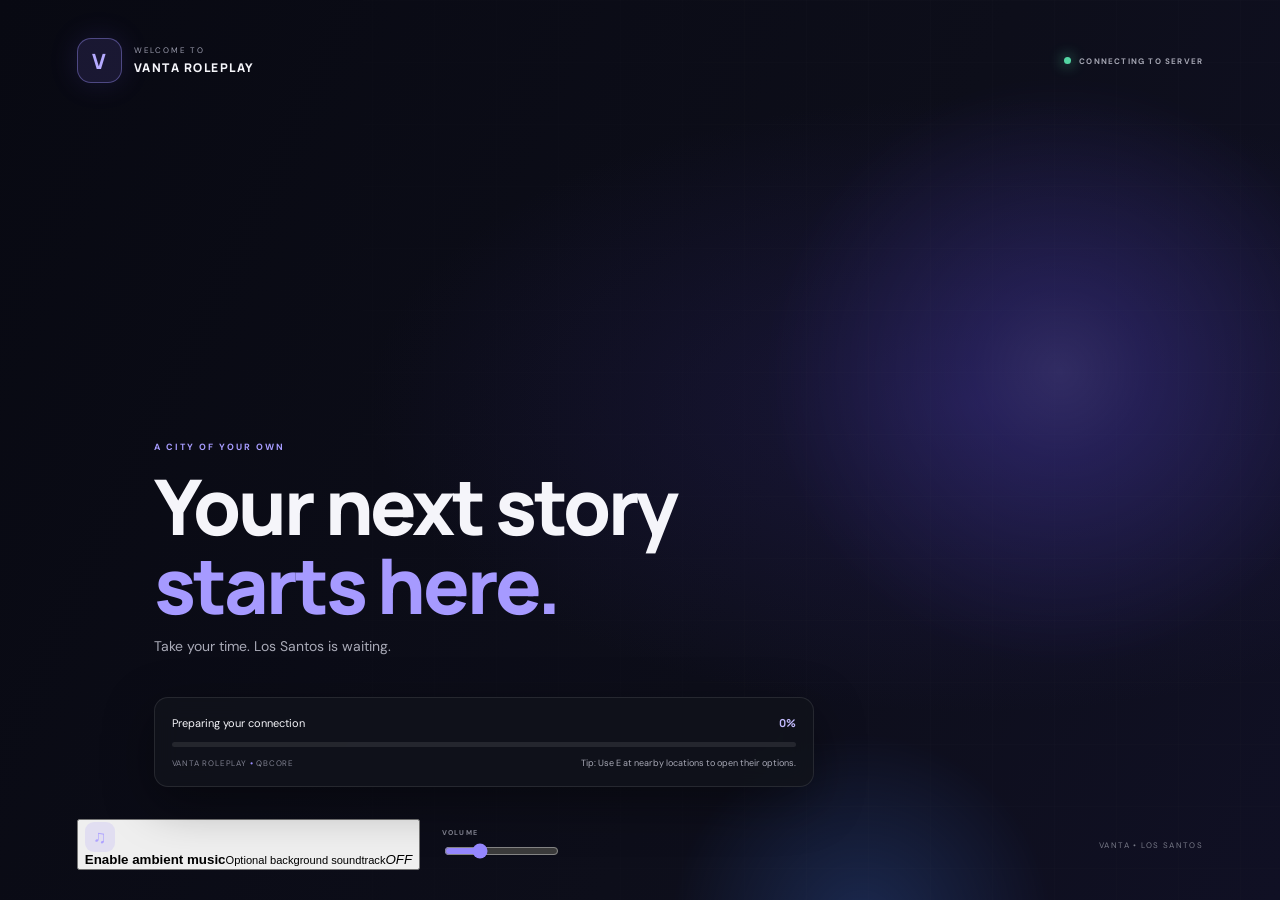
<file: vanta-loading/html/index.html>
<!doctype html><html lang="en"><head><meta charset="utf-8"><meta name="viewport" content="width=device-width,initial-scale=1"><title>Vanta Roleplay</title><link rel="stylesheet" href="style.css"></head><body>
<div class="backdrop"><div class="orb orb-one"></div><div class="orb orb-two"></div><div class="grid"></div></div>
<main class="layout">
<header><div class="brand"><span class="mark">V</span><span><small>WELCOME TO</small><strong>VANTA ROLEPLAY</strong></span></div><span class="online"><i></i> CONNECTING TO SERVER</span></header>
<section class="hero"><small class="eyebrow">A CITY OF YOUR OWN</small><h1>Your next story<br><em>starts here.</em></h1><p>Take your time. Los Santos is waiting.</p></section>
<section class="load-card"><div class="load-top"><span id="status">Preparing your connection</span><strong id="percent">0%</strong></div><div class="track"><i id="fill"></i></div><div class="load-bottom"><span>VANTA ROLEPLAY <b>•</b> QBCORE</span><span id="tip">Tip: Use E at nearby locations to open their options.</span></div></section>
<footer><button id="music"><span class="music-icon">♫</span><span><b id="musicLabel">Enable ambient music</b><small>Optional background soundtrack</small></span><i id="musicToggle">OFF</i></button><label class="volume"><span>VOLUME</span><input id="volume" type="range" min="0" max="100" value="28"></label><span class="version">VANTA • LOS SANTOS</span></footer>
</main><script src="app.js"></script></body></html>
</file>
<file: vanta-loading/html/style.css>
@import url('https://fonts.googleapis.com/css2?family=DM+Sans:wght@400;500;600;700&family=Manrope:wght@500;600;700;800&display=swap');*{box-sizing:border-box}body{margin:0;overflow:hidden;background:#080912;color:#f5f5fa;font:14px 'DM Sans',Arial,sans-serif}.backdrop{position:absolute;inset:0;overflow:hidden;background:radial-gradient(ellipse at 76% 45%,#32287955,transparent 44%),linear-gradient(115deg,#080912 0%,#0d0e1a 60%,#101024 100%)}.grid{position:absolute;inset:0;opacity:.12;background-image:linear-gradient(#ffffff12 1px,transparent 1px),linear-gradient(90deg,#ffffff12 1px,transparent 1px);background-size:62px 62px;mask-image:linear-gradient(90deg,transparent,#000 60%)}.orb{position:absolute;border-radius:50%;filter:blur(2px);opacity:.22}.orb-one{width:600px;height:600px;right:-80px;top:8%;background:radial-gradient(circle,#8b7bff 0%,#5747ca 20%,transparent 70%)}.orb-two{width:400px;height:400px;right:17%;bottom:-25%;background:radial-gradient(circle,#4a87ff 0%,transparent 68%)}.layout{position:relative;z-index:1;min-height:100vh;padding:38px 6vw 30px;display:flex;flex-direction:column}header,footer,.brand,.online,.load-top,.load-bottom{display:flex;align-items:center;justify-content:space-between}header{width:100%}.brand{justify-content:flex-start;gap:12px}.mark{display:grid;place-items:center;width:45px;height:45px;border:1px solid #9d91ff66;border-radius:14px;background:#8b7bff22;color:#b5aaff;font:800 21px Manrope;box-shadow:0 0 30px #806aff22}.brand>span:last-child{display:grid;gap:4px}.brand small{color:#9b9cad;font-size:8px;letter-spacing:1.8px}.brand strong{font:800 12px Manrope;letter-spacing:1.5px}.online{gap:8px;color:#a4a5b2;font-size:8px;font-weight:700;letter-spacing:1.2px}.online i{width:7px;height:7px;border-radius:50%;background:#54d6a3;box-shadow:0 0 14px #54d6a3;animation:pulse 1.7s infinite}.hero{margin:auto 0 42px 6vw}.eyebrow{color:#a79cff;font-size:9px;font-weight:700;letter-spacing:2px}.hero h1{margin:13px 0;font:800 clamp(44px,6vw,78px)/1.02 Manrope;letter-spacing:-3px}.hero h1 em{color:#a69aff;font-style:normal}.hero p{margin:0;color:#a9aab7;font-size:14px}.load-card{width:min(660px,80vw);margin-left:6vw;padding:17px;border:1px solid #ffffff18;border-radius:14px;background:#11131bdd;box-shadow:0 15px 50px #0006;backdrop-filter:blur(12px)}.load-top{font-size:11px}.load-top strong{color:#c4bcff;font:700 11px Manrope}.track{height:5px;margin:12px 0 10px;border-radius:8px;background:#ffffff16;overflow:hidden}.track i{display:block;width:0;height:100%;border-radius:inherit;background:linear-gradient(90deg,#6557d5,#a99eff);box-shadow:0 0 14px #8b7bff88;transition:width .25s}.load-bottom{gap:15px;color:#7f8090;font-size:8px;letter-spacing:.8px}.load-bottom b{color:#9b8dff}.load-bottom span:last-child{max-width:65%;text-align:right;color:#a8a9b6;font-size:9px;letter-spacing:0}footer{margin-top:32px;justify-content:flex-start;gap:22px}.music{display:flex;align-items:center;gap:10px;padding:9px 12px;border:1px solid #ffffff18;border-radius:11px;background:#ffffff08;color:#fff;text-align:left;cursor:pointer}.music-icon{display:grid;place-items:center;width:30px;height:30px;border-radius:9px;background:#8b7bff24;color:#afa3ff;font-size:18px}.music span:nth-child(2){display:grid;gap:3px}.music b{font-size:9px}.music small{color:#858694;font-size:8px}.music>i{margin-left:7px;color:#9b9cab;font-size:8px;font-style:normal;letter-spacing:1px}.music.on{border-color:#9689ff55}.music.on>i{color:#6ce4b5}.volume{display:grid;gap:4px;color:#858694;font-size:7px;font-weight:700;letter-spacing:1.1px}.volume input{width:115px;accent-color:#9688ff}.version{margin-left:auto;color:#777987;font-size:8px;letter-spacing:1.4px}@keyframes pulse{50%{opacity:.45;box-shadow:0 0 4px #54d6a3}}@media(max-width:700px){.layout{padding:22px 5vw}.hero,.load-card{margin-left:0}.hero{margin-bottom:26px}.load-card{width:100%}.load-bottom{align-items:flex-start;flex-direction:column}.load-bottom span:last-child{max-width:none;text-align:left}footer{flex-wrap:wrap;gap:12px}.version{width:100%;margin:6px 0 0}}
</file>
